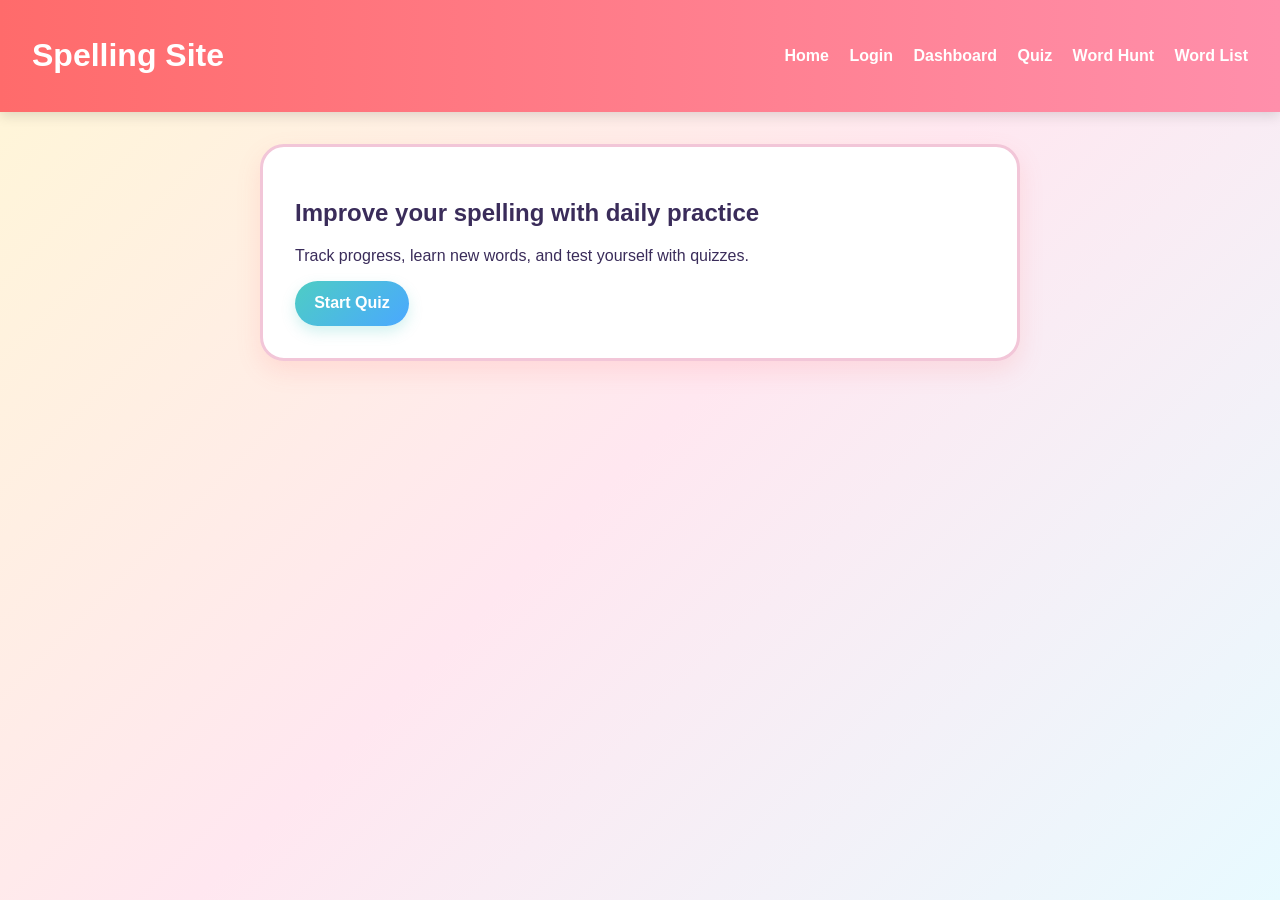
<file: index.html>
<!DOCTYPE html>
<html lang="en">
  <head>
    <meta charset="UTF-8" />
    <meta name="viewport" content="width=device-width, initial-scale=1.0" />
    <title>Spelling Site</title>
    <link rel="stylesheet" href="css/style.css" />
  </head>
  <body>
    <header>
      <h1>Spelling Site</h1>
      <nav>
        <a href="index.html">Home</a>
        <a href="login.html">Login</a>
        <a href="dashboard.html">Dashboard</a>
        <a href="quiz.html">Quiz</a>
        <a href="wordhunt.html">Word Hunt</a>
        <a href="wordlist.html">Word List</a>
      </nav>
    </header>

    <main>
      <section class="hero">
        <h2>Improve your spelling with daily practice</h2>
        <p>Track progress, learn new words, and test yourself with quizzes.</p>
        <a class="button" href="quiz.html">Start Quiz</a>
      </section>
    </main>

    <script src="js/auth.js"></script>
  </body>
</html>
</file>
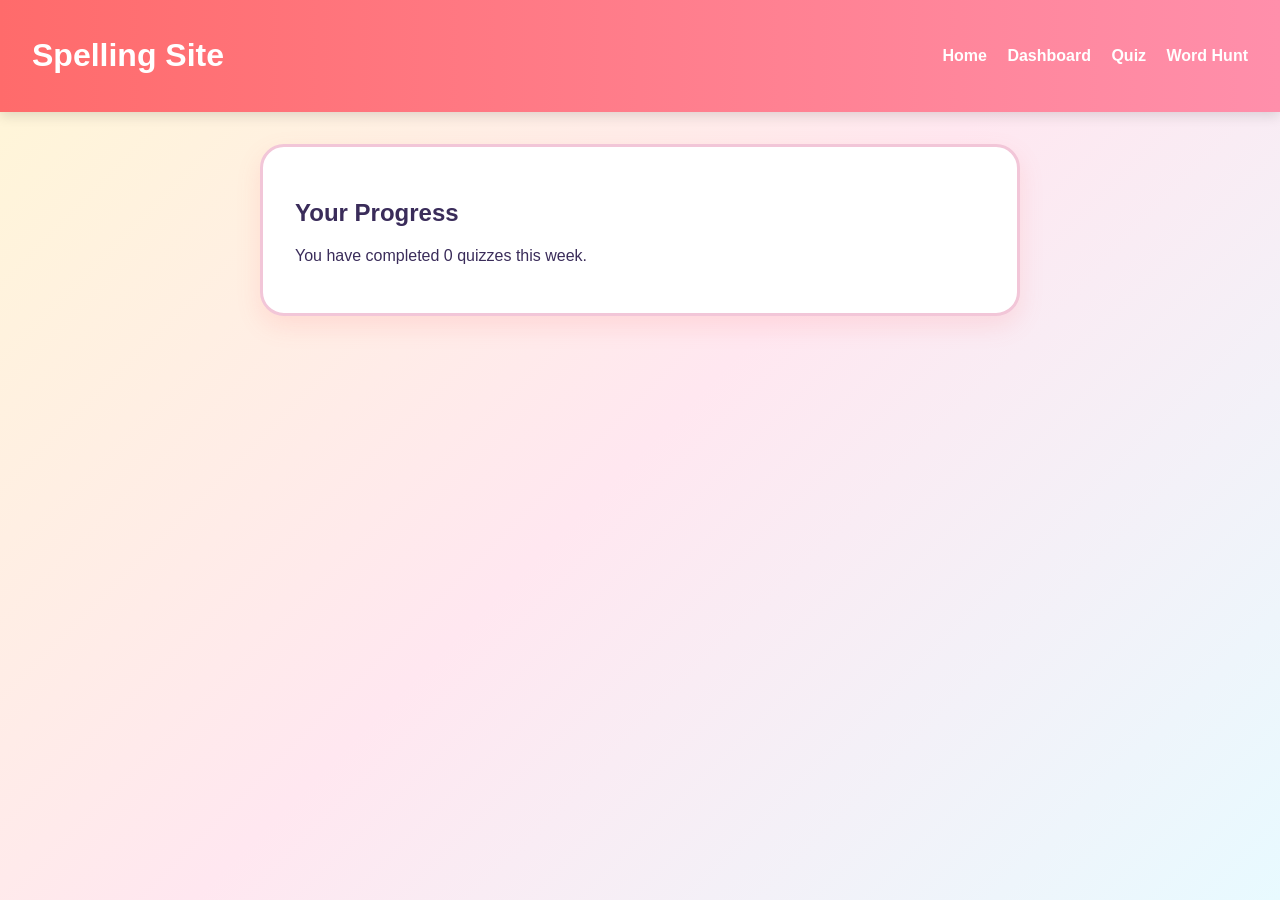
<file: dashboard.html>
<!DOCTYPE html>
<html lang="en">
  <head>
    <meta charset="UTF-8" />
    <meta name="viewport" content="width=device-width, initial-scale=1.0" />
    <title>Dashboard | Spelling Site</title>
    <link rel="stylesheet" href="css/style.css" />
  </head>
  <body>
    <header>
      <h1>Spelling Site</h1>
      <nav>
        <a href="index.html">Home</a>
        <a href="dashboard.html">Dashboard</a>
        <a href="quiz.html">Quiz</a>
        <a href="wordhunt.html">Word Hunt</a>
      </nav>
    </header>

    <main>
      <section class="card">
        <h2>Your Progress</h2>
        <p id="stats-summary">Loading statistics...</p>
      </section>
    </main>

    <script src="js/firebase.js"></script>
    <script src="js/dashboard.js"></script>
  </body>
</html>
</file>
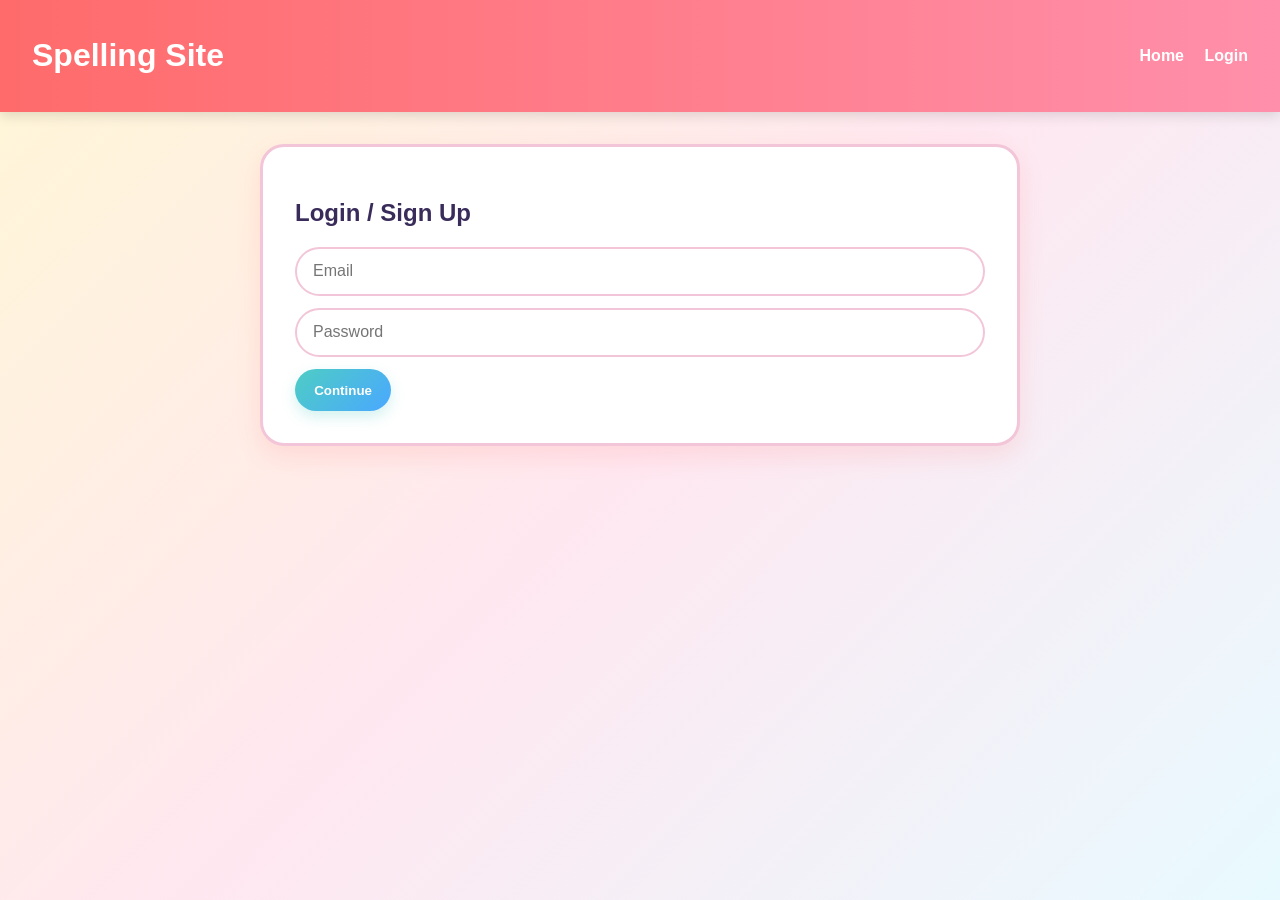
<file: login.html>
<!DOCTYPE html>
<html lang="en">
  <head>
    <meta charset="UTF-8" />
    <meta name="viewport" content="width=device-width, initial-scale=1.0" />
    <title>Login | Spelling Site</title>
    <link rel="stylesheet" href="css/style.css" />
  </head>
  <body>
    <header>
      <h1>Spelling Site</h1>
      <nav>
        <a href="index.html">Home</a>
        <a href="login.html">Login</a>
      </nav>
    </header>

    <main>
      <section class="card">
        <h2>Login / Sign Up</h2>
        <form id="auth-form">
          <input type="email" placeholder="Email" required />
          <input type="password" placeholder="Password" required />
          <button type="submit">Continue</button>
        </form>
      </section>
    </main>

    <script src="js/firebase.js"></script>
    <script src="js/auth.js"></script>
  </body>
</html>
</file>
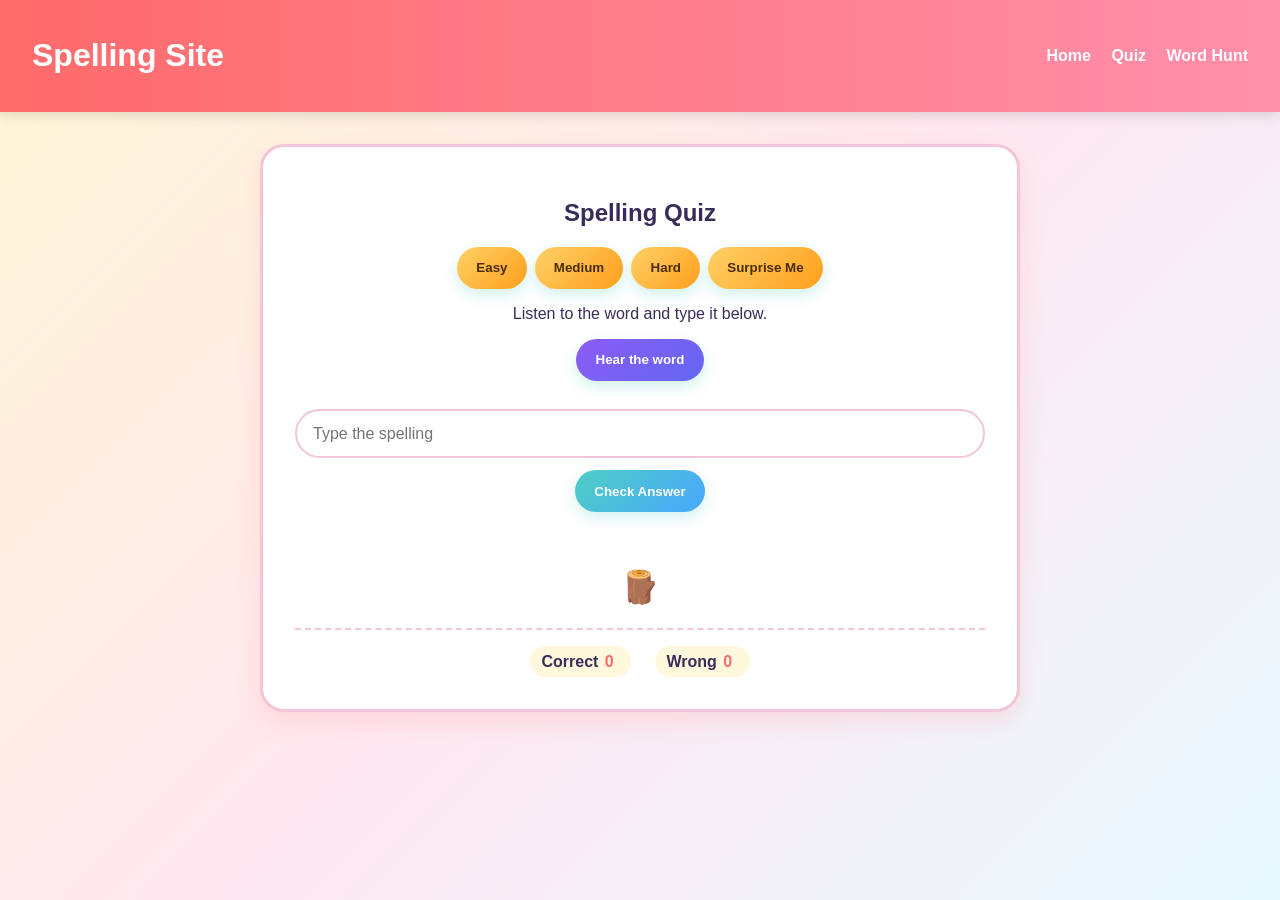
<file: quiz.html>
<!DOCTYPE html>
<html lang="en">
  <head>
    <meta charset="UTF-8" />
    <meta name="viewport" content="width=device-width, initial-scale=1.0" />
    <title>Quiz | Spelling Site</title>
    <link rel="stylesheet" href="css/style.css" />
    <link rel="stylesheet" href="css/quiz.css" />
  </head>
  <body>
    <header>
      <h1>Spelling Site</h1>
      <nav>
        <a href="index.html">Home</a>
        <a href="quiz.html">Quiz</a>
        <a href="wordhunt.html">Word Hunt</a>
      </nav>
    </header>

    <main>
      <section class="card quiz-card">
        <h2>Spelling Quiz</h2>
        <div class="difficulty-buttons">
          <button class="mode-button" data-mode="easy">Easy</button>
          <button class="mode-button" data-mode="medium">Medium</button>
          <button class="mode-button" data-mode="hard">Hard</button>
          <button class="mode-button" data-mode="surprise">Surprise Me</button>
        </div>
        <p id="question-text">Loading question...</p>
        <button id="speak-word" class="secondary-button">Hear the word</button>
        <input id="answer-input" type="text" placeholder="Type the spelling" />
        <button id="submit-answer">Check Answer</button>
        <p id="feedback"></p>
        <div id="hangman" class="hangman" aria-label="Hangman progress">🪵</div>
        <div id="score-tracker" class="score-tracker" aria-live="polite">
          <div class="score-group">
            <span class="score-label">Correct</span>
            <span id="correct-count" class="score-count">0</span>
            <span id="correct-faces" class="faces"></span>
          </div>
          <div class="score-group">
            <span class="score-label">Wrong</span>
            <span id="wrong-count" class="score-count">0</span>
            <span id="wrong-faces" class="faces"></span>
          </div>
        </div>
      </section>
    </main>

    <script src="js/firebase.js"></script>
    <script src="js/quiz.js"></script>
  </body>
</html>
</file>
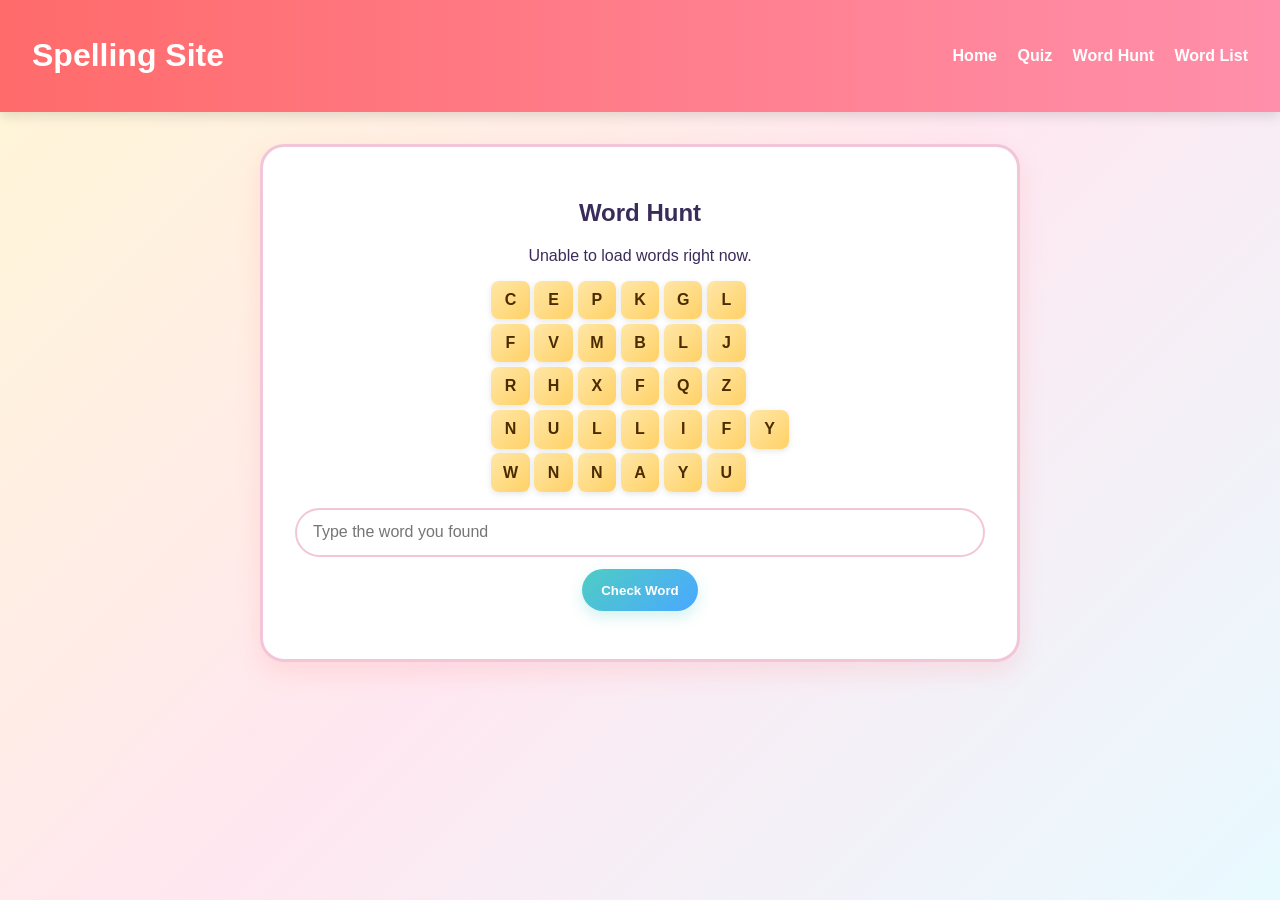
<file: wordhunt.html>
<!DOCTYPE html>
<html lang="en">
  <head>
    <meta charset="UTF-8" />
    <meta name="viewport" content="width=device-width, initial-scale=1.0" />
    <title>Word Hunt | Spelling Site</title>
    <link rel="stylesheet" href="css/style.css" />
    <link rel="stylesheet" href="css/quiz.css" />
    <link rel="stylesheet" href="css/wordhunt.css" />
  </head>
  <body>
    <header>
      <h1>Spelling Site</h1>
      <nav>
        <a href="index.html">Home</a>
        <a href="quiz.html">Quiz</a>
        <a href="wordhunt.html">Word Hunt</a>
        <a href="wordlist.html">Word List</a>
      </nav>
    </header>

    <main>
      <section class="card quiz-card">
        <h2>Word Hunt</h2>
        <p id="hunt-instructions">Find the hidden spelling word in the grid.</p>
        <div id="wordhunt-grid" class="wordhunt-grid"></div>
        <input id="hunt-answer" type="text" placeholder="Type the word you found" />
        <button id="hunt-submit">Check Word</button>
        <p id="hunt-feedback"></p>
      </section>
    </main>

    <script src="js/wordhunt.js"></script>
  </body>
</html>
</file>
<file: css/style.css>
:root {
  --primary: #ff6b6b;
  --secondary: #ffd166;
  --accent: #4ecdc4;
  --bg: linear-gradient(135deg, #fff7d6 0%, #ffe7f0 50%, #e8faff 100%);
  --card: #ffffff;
  --text: #3a2c5a;
  --border: #f2c6d8;
}

* {
  box-sizing: border-box;
}

body {
  margin: 0;
  font-family: 'Segoe Print', 'Bradley Hand', 'Comic Sans MS', 'Trebuchet MS', Arial, sans-serif;
  background: var(--bg);
  color: var(--text);
  min-height: 100vh;
}

header {
  background: linear-gradient(90deg, var(--primary), #ff8fab);
  color: white;
  padding: 1rem 2rem;
  display: flex;
  justify-content: space-between;
  align-items: center;
  box-shadow: 0 4px 12px rgba(0, 0, 0, 0.12);
}

nav a {
  color: white;
  margin-left: 1rem;
  text-decoration: none;
  font-weight: 700;
}

main {
  padding: 2rem;
}

.hero,
.card {
  background: var(--card);
  padding: 2rem;
  border-radius: 24px;
  box-shadow: 0 10px 24px rgba(255, 107, 107, 0.15);
  border: 3px solid var(--border);
  max-width: 760px;
  margin: 0 auto;
}

.button,
button {
  display: inline-block;
  background: linear-gradient(135deg, var(--accent), #4aa8ff);
  color: white;
  border: none;
  padding: 0.85rem 1.2rem;
  border-radius: 999px;
  cursor: pointer;
  text-decoration: none;
  font-weight: 700;
  box-shadow: 0 6px 14px rgba(78, 205, 196, 0.25);
  transition: transform 0.2s ease, box-shadow 0.2s ease;
}

.button:hover,
button:hover {
  transform: translateY(-2px);
  box-shadow: 0 8px 18px rgba(78, 205, 196, 0.3);
}

input {
  display: block;
  width: 100%;
  padding: 0.85rem 1rem;
  margin: 0.75rem 0;
  border: 2px solid var(--border);
  border-radius: 999px;
  font-size: 1rem;
}
</file>
<file: css/quiz.css>
.quiz-card {
  text-align: center;
}

.difficulty-buttons {
  display: flex;
  flex-wrap: wrap;
  justify-content: center;
  gap: 0.5rem;
  margin-bottom: 1rem;
}

.mode-button {
  background: linear-gradient(135deg, #ffd166, #ff9f1c);
  color: #4a2c00;
  margin: 0;
}

.mode-button.active {
  background: linear-gradient(135deg, #ff6b6b, #ff3d7a);
  color: white;
}

.secondary-button {
  background: linear-gradient(135deg, #8b5cf6, #6366f1);
  margin-bottom: 1rem;
}

.score-tracker {
  display: flex;
  justify-content: center;
  gap: 1.5rem;
  margin-top: 1.25rem;
  padding-top: 1rem;
  border-top: 2px dashed #f2c6d8;
}

.score-group {
  display: flex;
  align-items: center;
  gap: 0.4rem;
  background: #fff8dc;
  padding: 0.4rem 0.7rem;
  border-radius: 999px;
}

.score-label {
  font-weight: 700;
}

.score-count {
  font-weight: 800;
  color: #ff6b6b;
}

.faces {
  font-size: 1.1rem;
  letter-spacing: 0.1rem;
}

.hangman {
  font-size: 2rem;
  margin: 1rem 0 0.5rem;
  min-height: 2.5rem;
}

.flash-alert {
  position: fixed;
  top: 20px;
  left: 50%;
  transform: translateX(-50%);
  background: linear-gradient(135deg, #ff6b6b, #ff9f1c);
  color: white;
  padding: 1rem 1.5rem;
  border-radius: 999px;
  font-weight: 700;
  box-shadow: 0 8px 20px rgba(0, 0, 0, 0.2);
  z-index: 1000;
  animation: pulse 0.8s infinite alternate;
}

@keyframes pulse {
  from { transform: translateX(-50%) scale(1); }
  to { transform: translateX(-50%) scale(1.05); }
}

#feedback {
  min-height: 1.5rem;
  font-weight: 700;
  color: #ff3d7a;
}

#word-list {
  list-style: none;
  padding: 0;
}

.word-item {
  display: flex;
  justify-content: space-between;
  align-items: center;
  padding: 0.85rem 0;
  border-bottom: 2px dotted #f2c6d8;
}

.word-meta {
  color: #7a6c93;
  font-size: 0.9rem;
}

.speak-word-btn {
  padding: 0.45rem 0.8rem;
  font-size: 0.95rem;
  border-radius: 999px;
}

.wordhunt-grid {
  display: grid;
  gap: 0.3rem;
  justify-content: center;
  margin: 1rem auto 1rem;
}

.wordhunt-row {
  display: flex;
  gap: 0.3rem;
}

.wordhunt-cell {
  width: 2.4rem;
  height: 2.4rem;
  display: flex;
  align-items: center;
  justify-content: center;
  border-radius: 0.5rem;
  background: linear-gradient(135deg, #ffe7a8, #ffd166);
  font-weight: 800;
  color: #4a2c00;
  box-shadow: 0 2px 6px rgba(0, 0, 0, 0.1);
}
</file>
<file: css/wordhunt.css>
/* Word Hunt page styles */
.wordhunt-grid {
  display: grid;
  gap: 0.3rem;
  justify-content: center;
  margin: 1rem auto 1rem;
}

.wordhunt-row {
  display: flex;
  gap: 0.3rem;
}

.wordhunt-cell {
  width: 2.4rem;
  height: 2.4rem;
  display: flex;
  align-items: center;
  justify-content: center;
  border-radius: 0.5rem;
  background: linear-gradient(135deg, #ffe7a8, #ffd166);
  font-weight: 800;
  color: #4a2c00;
  box-shadow: 0 2px 6px rgba(0, 0, 0, 0.1);
}
</file>
